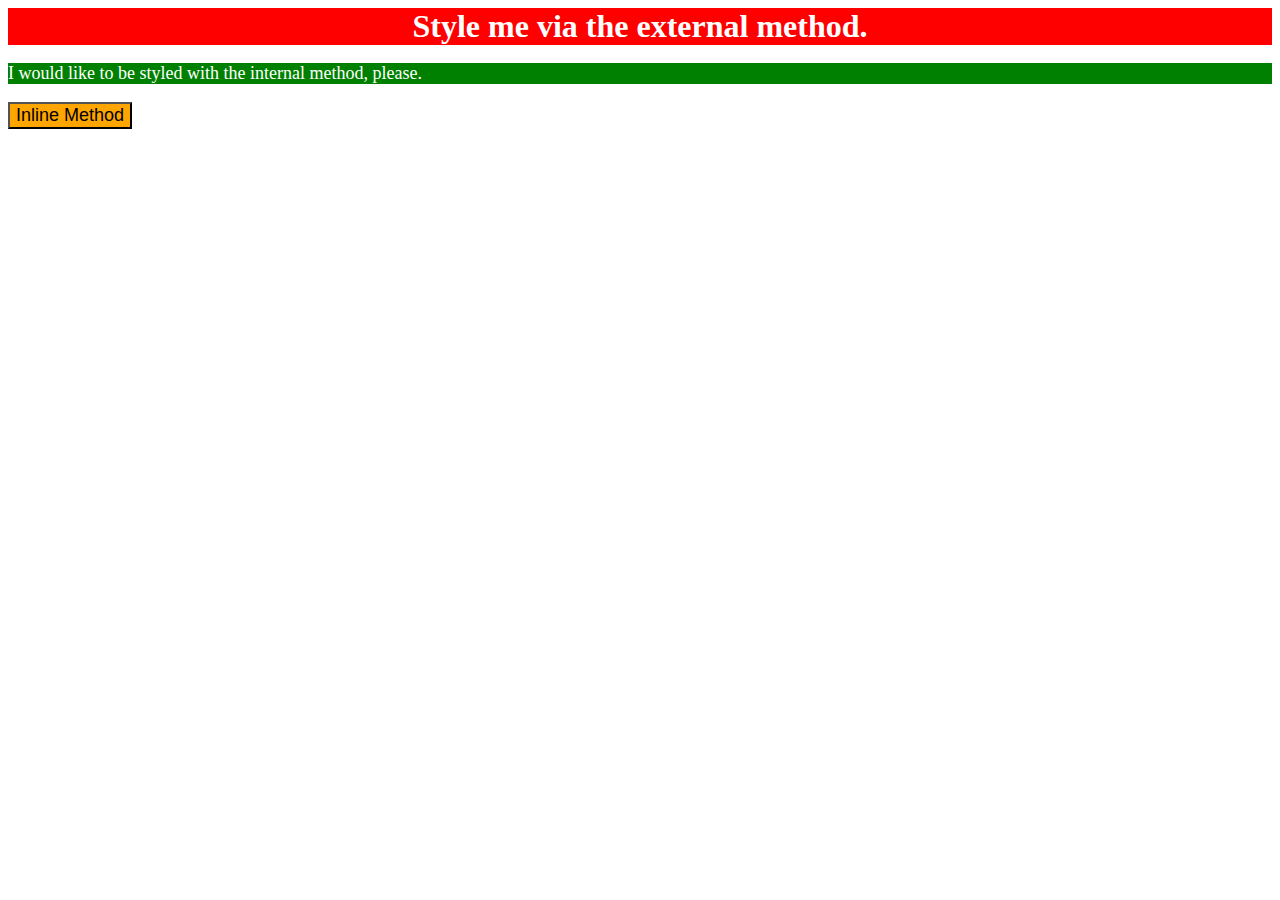
<file: 01/index.html>
<!DOCTYPE html>
<html lang="en">
<head>
    <meta charset="UTF-8">
    <meta http-equiv="X-UA-Compatible" content="IE=edge">
    <meta name="viewport" content="width=device-width, initial-scale=1.0">
    <link rel="stylesheet" href="styles.css">

    <style>
        p
            {
                background-color: green;
                color: white;
                font-size: 18px;
            } 
    </style>
    <title>Document</title>
</head>
<body>
    <div>Style me via the external method.</div>
    <p>I would like to be styled with the internal method, please.</p>
    <button style = 'font-size: 18px; background-color: orange;'>Inline Method</button>
</body>
</html>
</file>
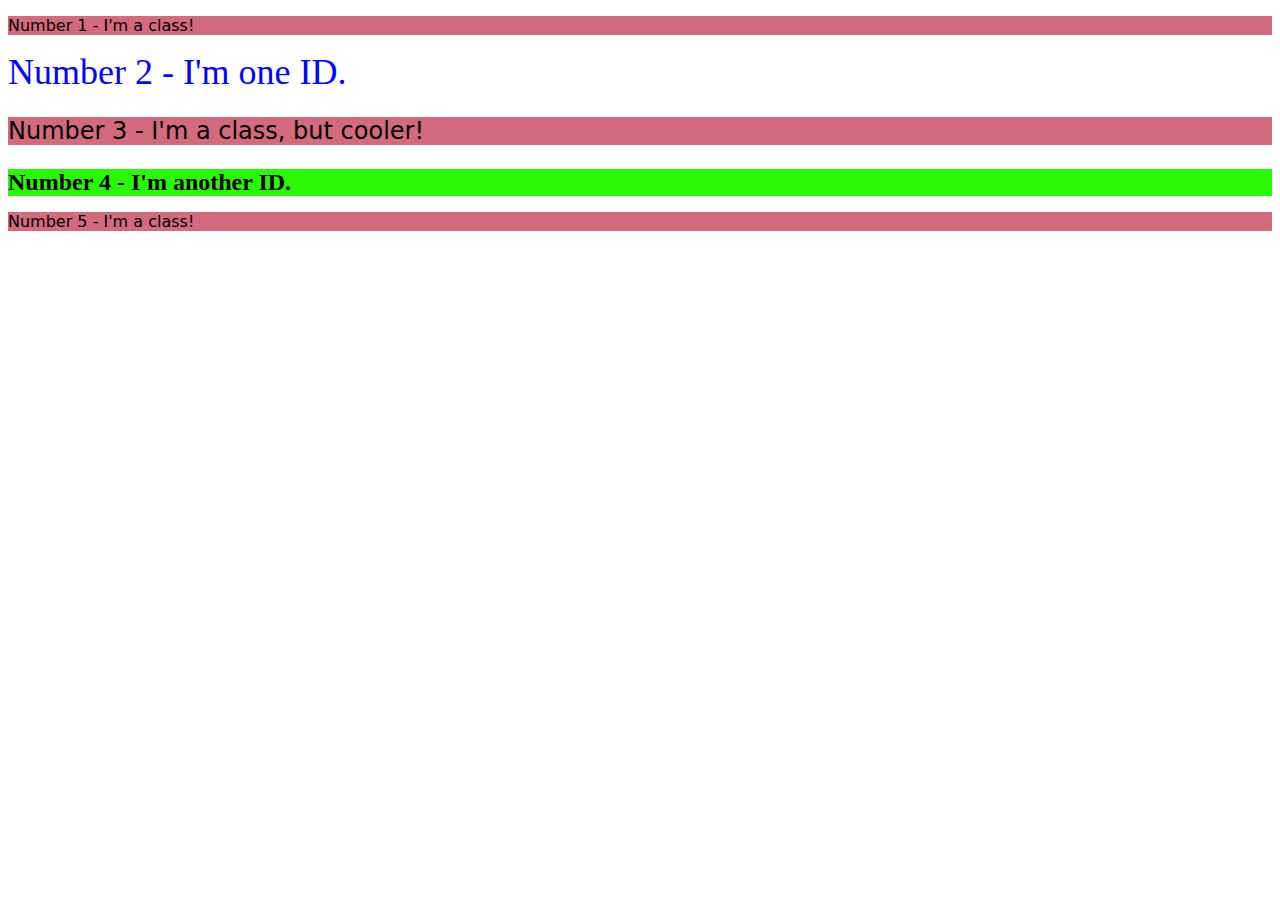
<file: 02/index.html>
<!DOCTYPE html>
<html lang="en">
  <head>
    <meta charset="UTF-8">
    <meta http-equiv="X-UA-Compatible" content="IE=edge">
    <meta name="viewport" content="width=device-width, initial-scale=1.0">
    <title>Class and ID Selectors</title>
    <link rel="stylesheet" href="style.css">
  </head>
  <body>
    <p class="myclass">Number 1 - I'm a class!</p>
    <div id="two">Number 2 - I'm one ID.</div>
    <p class="myclass myclass2">Number 3 - I'm a class, but cooler!</p>
    <div id="four"> Number 4 - I'm another ID.</div>
    <p class="myclass">Number 5 - I'm a class!</p>
  </body>
</html>
</file>
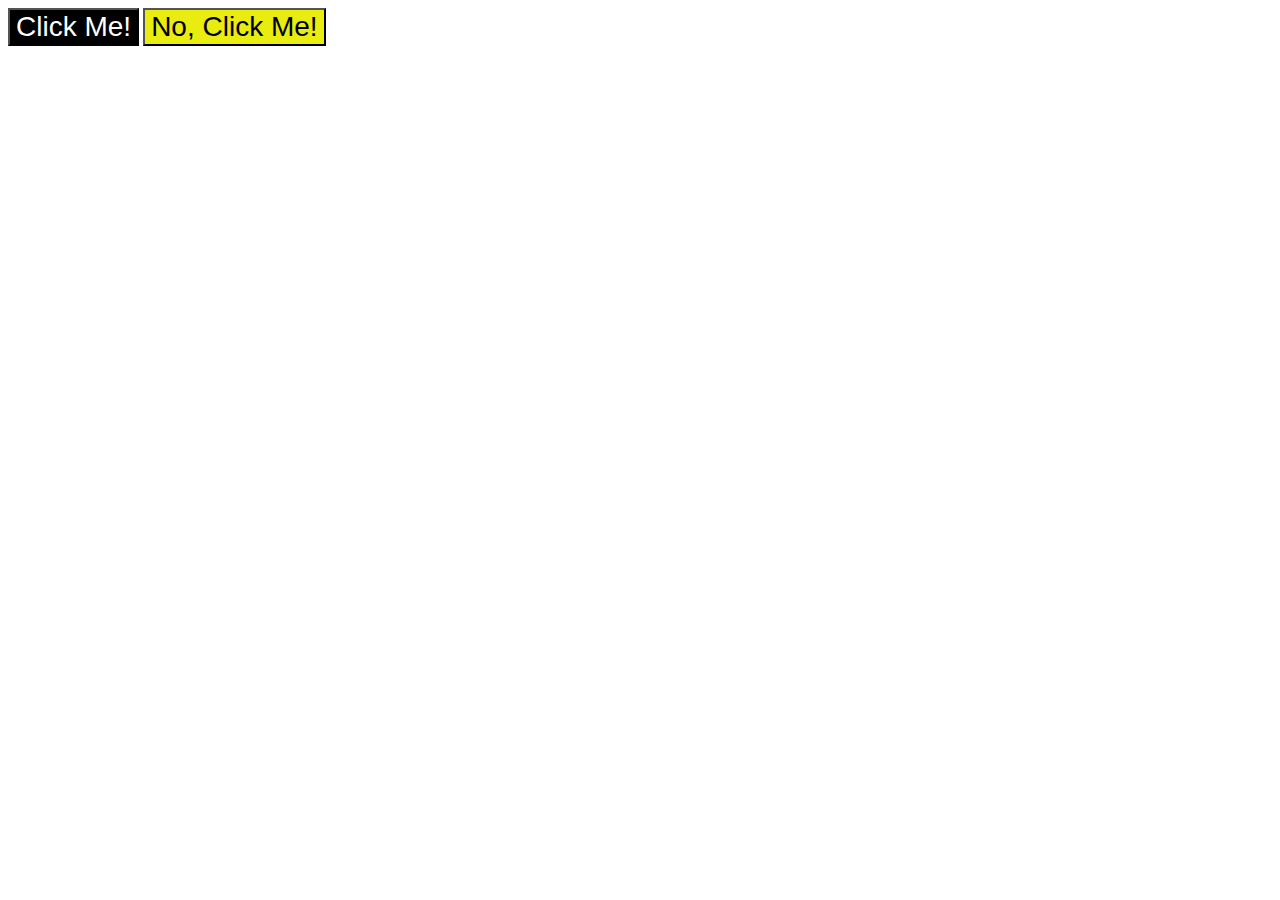
<file: 03/index.html>
<!DOCTYPE html>
<html lang="en">
  <head>
    <meta charset="UTF-8">
    <meta http-equiv="X-UA-Compatible" content="IE=edge">
    <meta name="viewport" content="width=device-width, initial-scale=1.0">
    <title>Grouping Selectors</title>
    <link rel="stylesheet" href="style.css">
  </head>
  <body>
    <button class="button1">Click Me!</button>
    <button class="button2">No, Click Me!</button>
  </body>
</html>
</file>
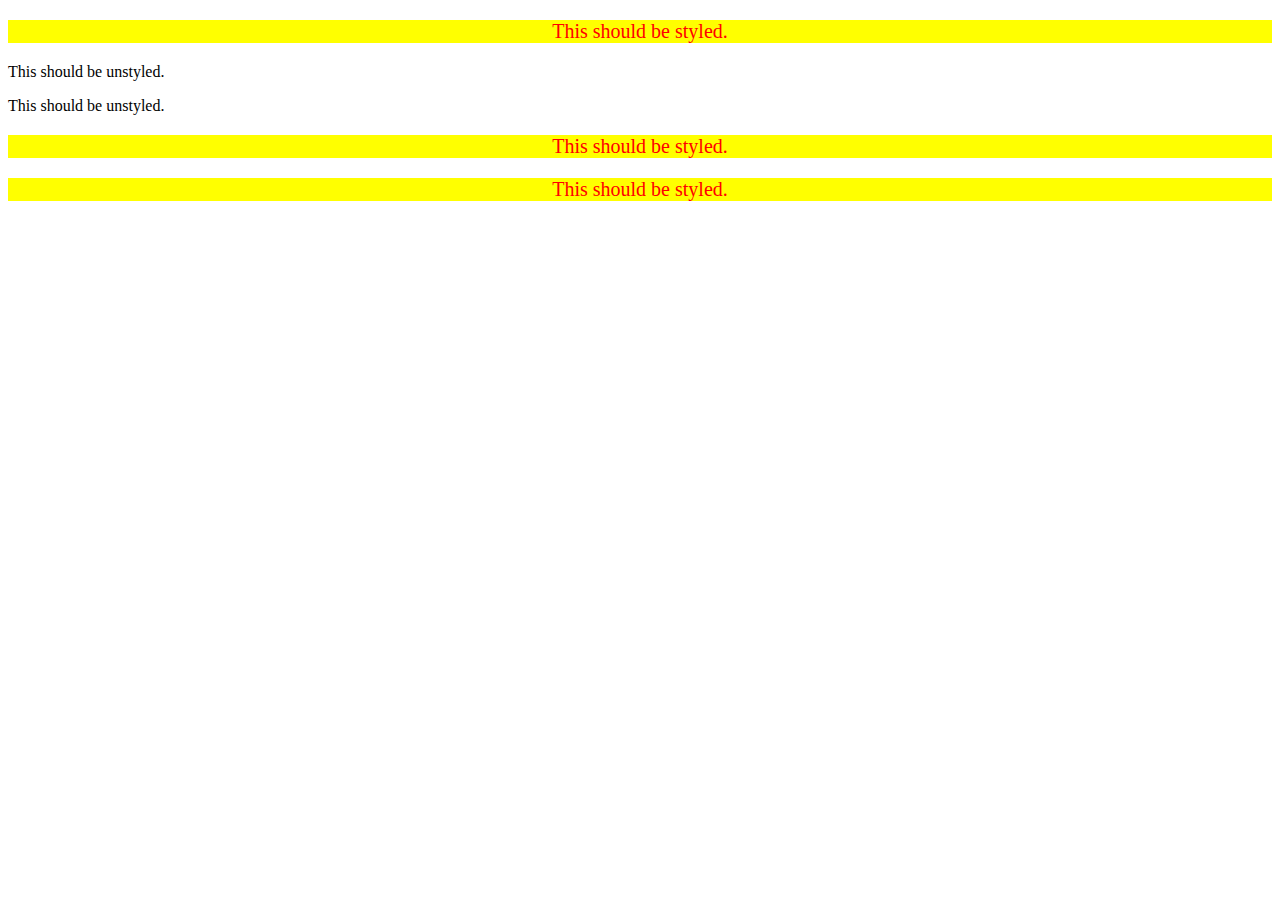
<file: 05/index.html>
<!DOCTYPE html>
<html lang="en">
  <head>
    <meta charset="UTF-8">
    <meta http-equiv="X-UA-Compatible" content="IE=edge">
    <meta name="viewport" content="width=device-width, initial-scale=1.0">
    <title>Descendant Combinator</title>
    <link rel="stylesheet" href="style.css">
  </head>
  <body>
    <div class="container">
      <p class="text">This should be styled.</p>
    </div>
    <p class="text">This should be unstyled.</p>
    <p class="text">This should be unstyled.</p>
    <div class="container">
      <p class="text">This should be styled.</p>
      <p class="text">This should be styled.</p>
    </div>
  </body>
</html>
</file>
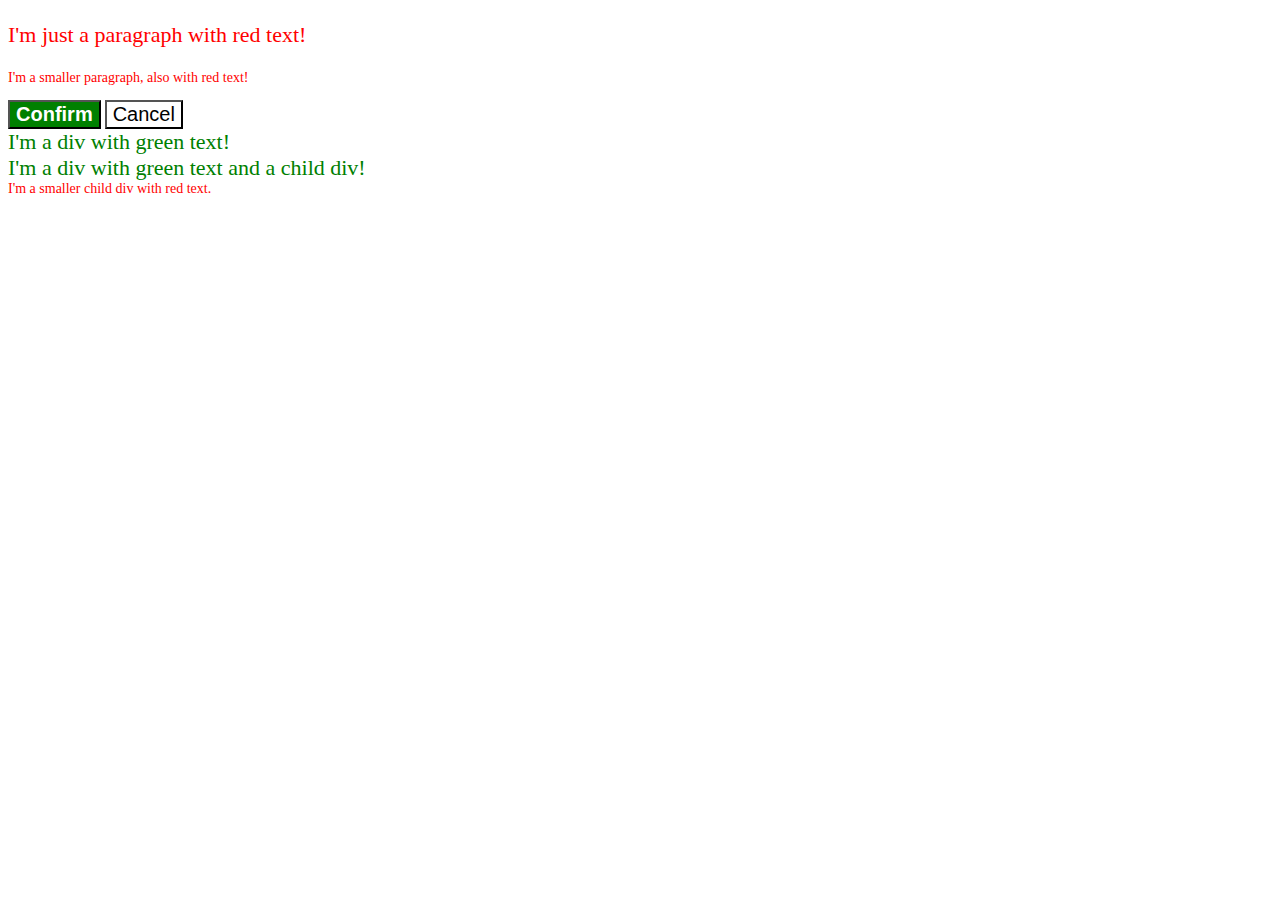
<file: 06/index.html>
<!DOCTYPE html>
<html lang="en">
  <head>
    <meta charset="UTF-8">
    <meta http-equiv="X-UA-Compatible" content="IE=edge">
    <meta name="viewport" content="width=device-width, initial-scale=1.0">
    <title>Fix the Cascade</title>
    <link rel="stylesheet" href="style.css">
  </head>
  <body>
    <p class="para">I'm just a paragraph with red text!</p>
    <p class="para small-para">I'm a smaller paragraph, also with red text!</p>

    <button id="confirm-button" class="button confirm">Confirm</button>
    <button id="cancel-button" class="button cancel">Cancel</button>

    <div class="text">I'm a div with green text!</div>
    <div class="text">I'm a div with green text and a child div!
      <div class="text child">I'm a smaller child div with red text.</div>
    </div>
  </body>
</html>
</file>
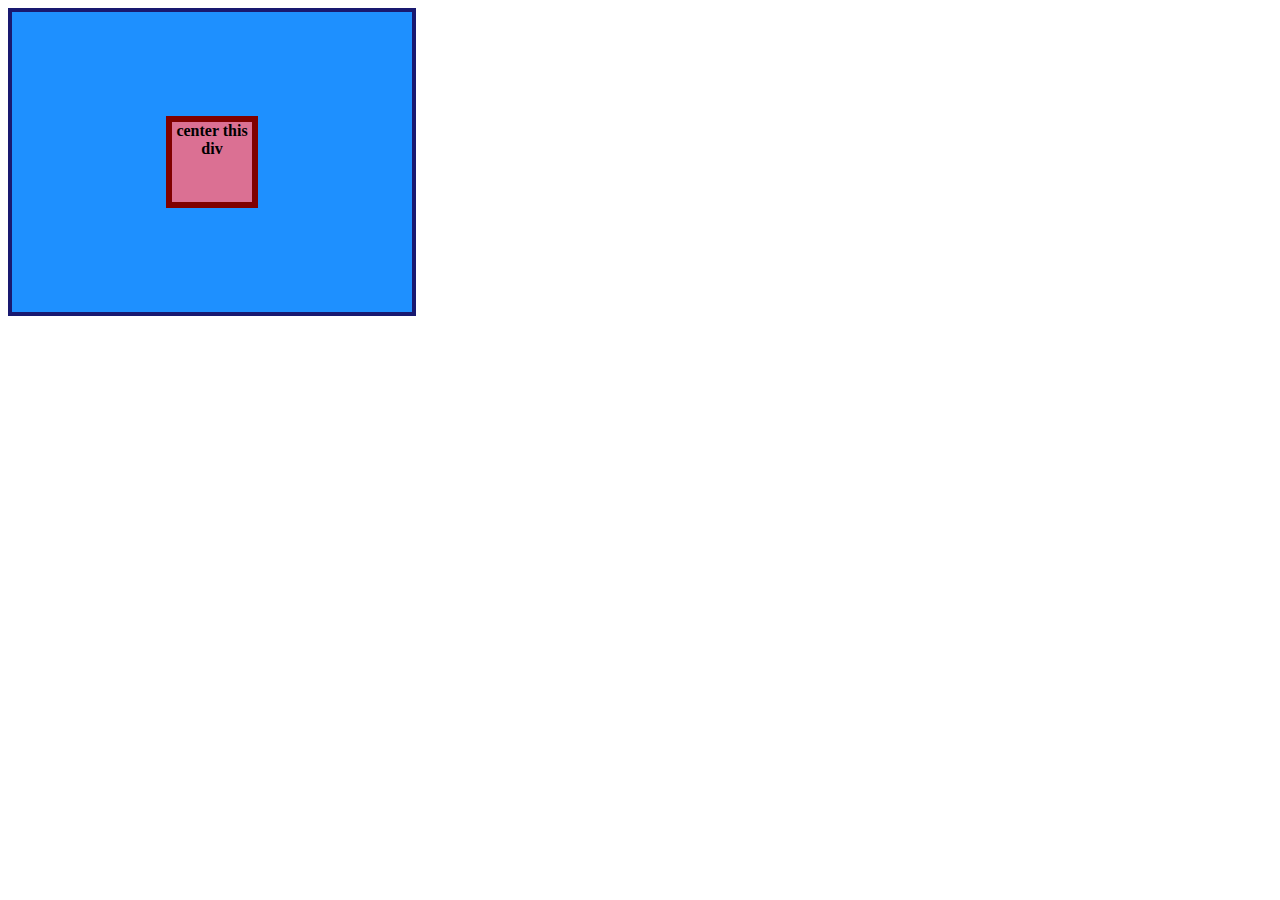
<file: flex/01-flex-center/index.html>
<!DOCTYPE html>
<html lang="en">
  <head>
    <meta charset="UTF-8">
    <meta http-equiv="X-UA-Compatible" content="IE=edge">
    <meta name="viewport" content="width=device-width, initial-scale=1.0">
    <title>CENTER THIS DIV</title>
    <link rel="stylesheet" href="style.css">
  </head>
  <body>
    <div class="container">
      <div class="box">center this div</div>
    </div>
  </body>
</html>
</file>
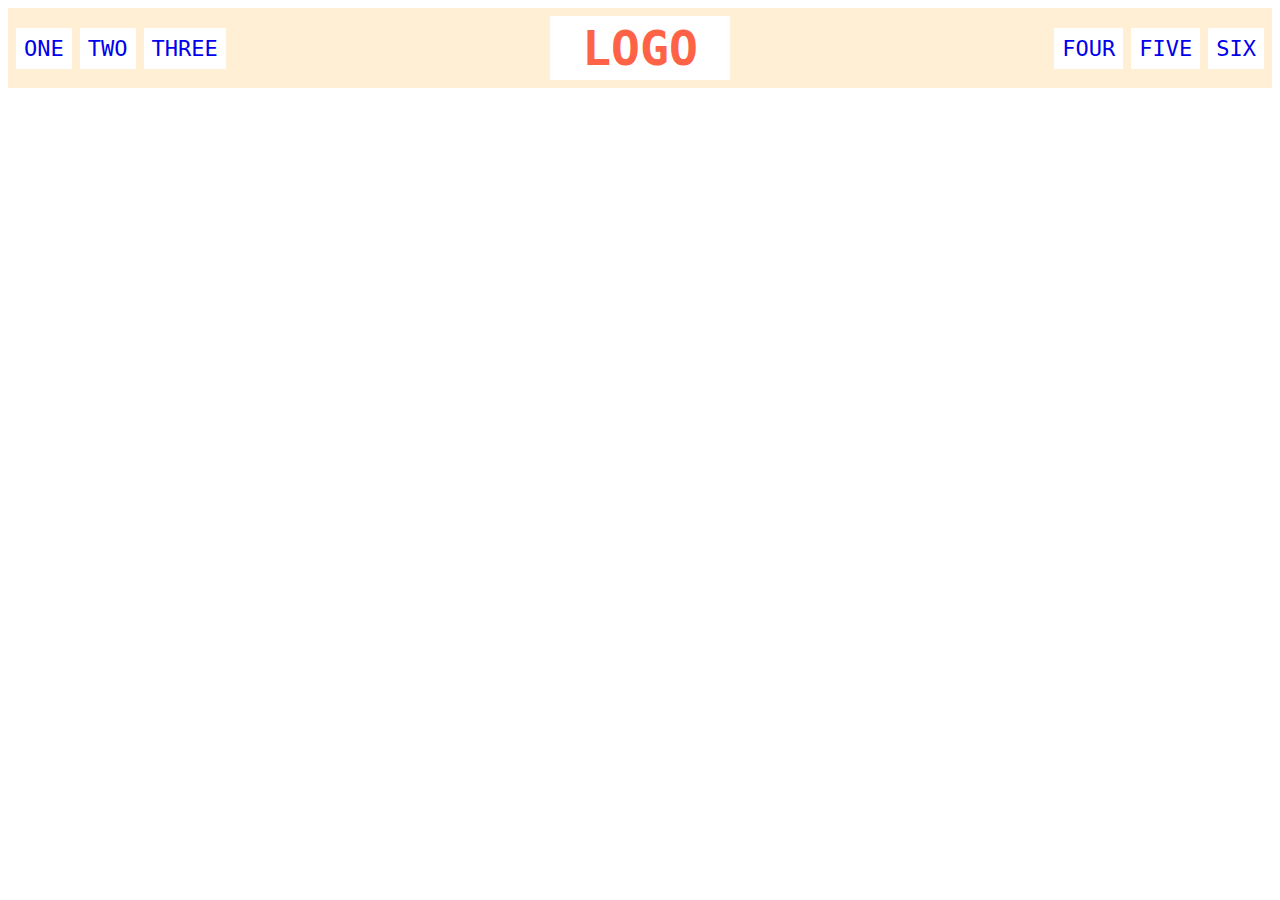
<file: flex/02-flex-header/index.html>
<!DOCTYPE html>
<html lang="en">
  <head>
    <meta charset="UTF-8">
    <meta http-equiv="X-UA-Compatible" content="IE=edge">
    <meta name="viewport" content="width=device-width, initial-scale=1.0">
    <title>Flex Header</title>
    <link rel="stylesheet" href="style.css">
  </head>
  <body>
    <div class="header">
      <div class="left-links">
        <ul>
          <li><a href="#">ONE</a></li>
          <li><a href="#">TWO</a></li>
          <li><a href="#">THREE</a></li>
        </ul>
      </div>
      <div class="logo">LOGO</div>
      <div class="right-links">
        <ul>
          <li><a href="#">FOUR</a></li>
          <li><a href="#">FIVE</a></li>
          <li><a href="#">SIX</a></li>
        </ul>
      </div>
    </div>
  </body>
</html>
</file>
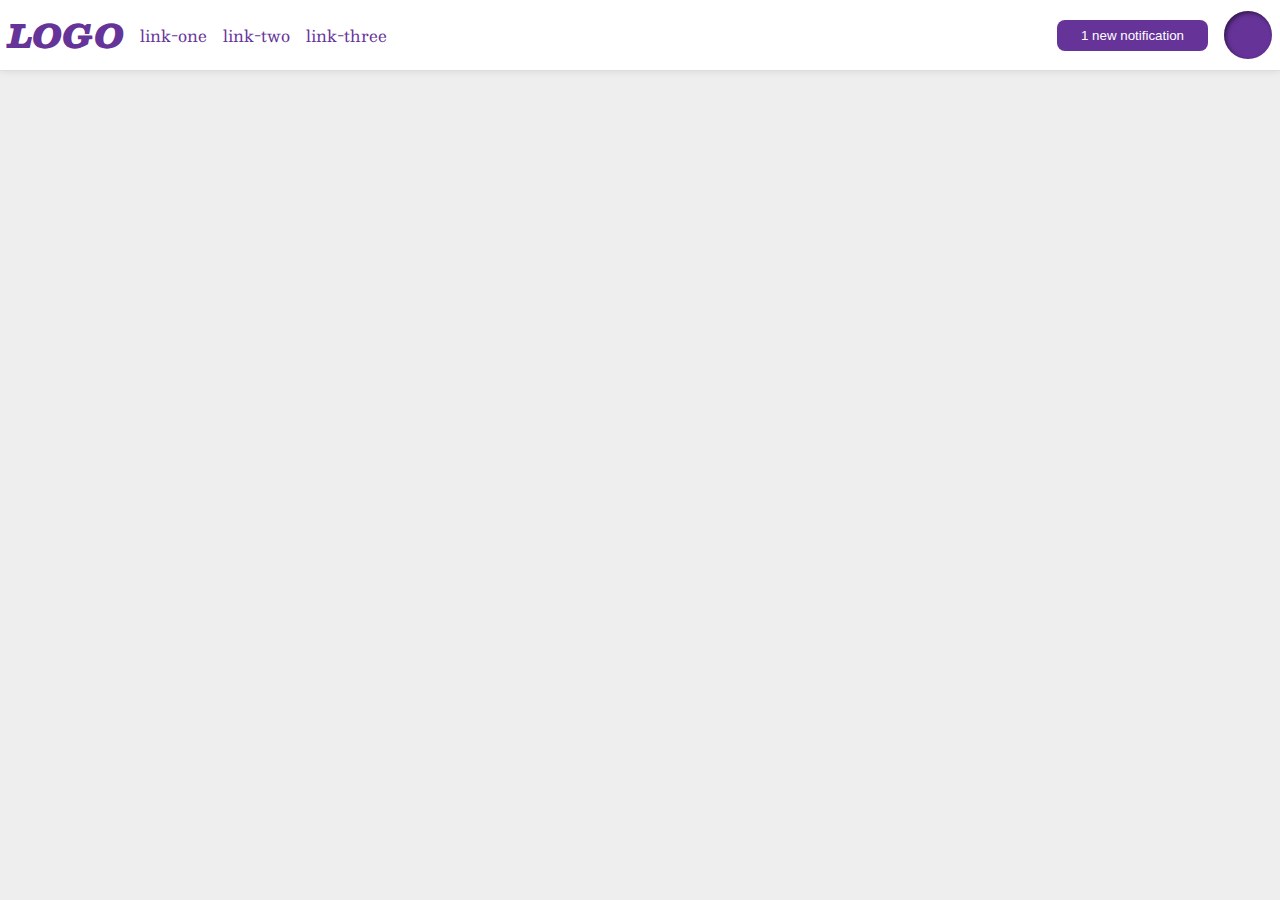
<file: flex/03-flex-header-2/index.html>
<!DOCTYPE html>
<html lang="en">
  <head>
    <meta charset="UTF-8">
    <meta http-equiv="X-UA-Compatible" content="IE=edge">
    <meta name="viewport" content="width=device-width, initial-scale=1.0">
    <title>Flex Header 2</title>
    <link rel="stylesheet" href="style.css">
  </head>
  <body>
    <div class="header">
      <div class="left">
        <div class="logo">
          LOGO
        </div>
        <ul class="links">
          <li><a href="google.com">link-one</a></li>
          <li><a href="google.com">link-two</a></li>
          <li><a href="google.com">link-three</a></li>
        </ul>
      </div>
      <div class="right">
        <button class="notifications">
          1 new notification
        </button>
        <div class="profile-image"></div>
      </div>
    </div>
  </body>
</html>
</file>
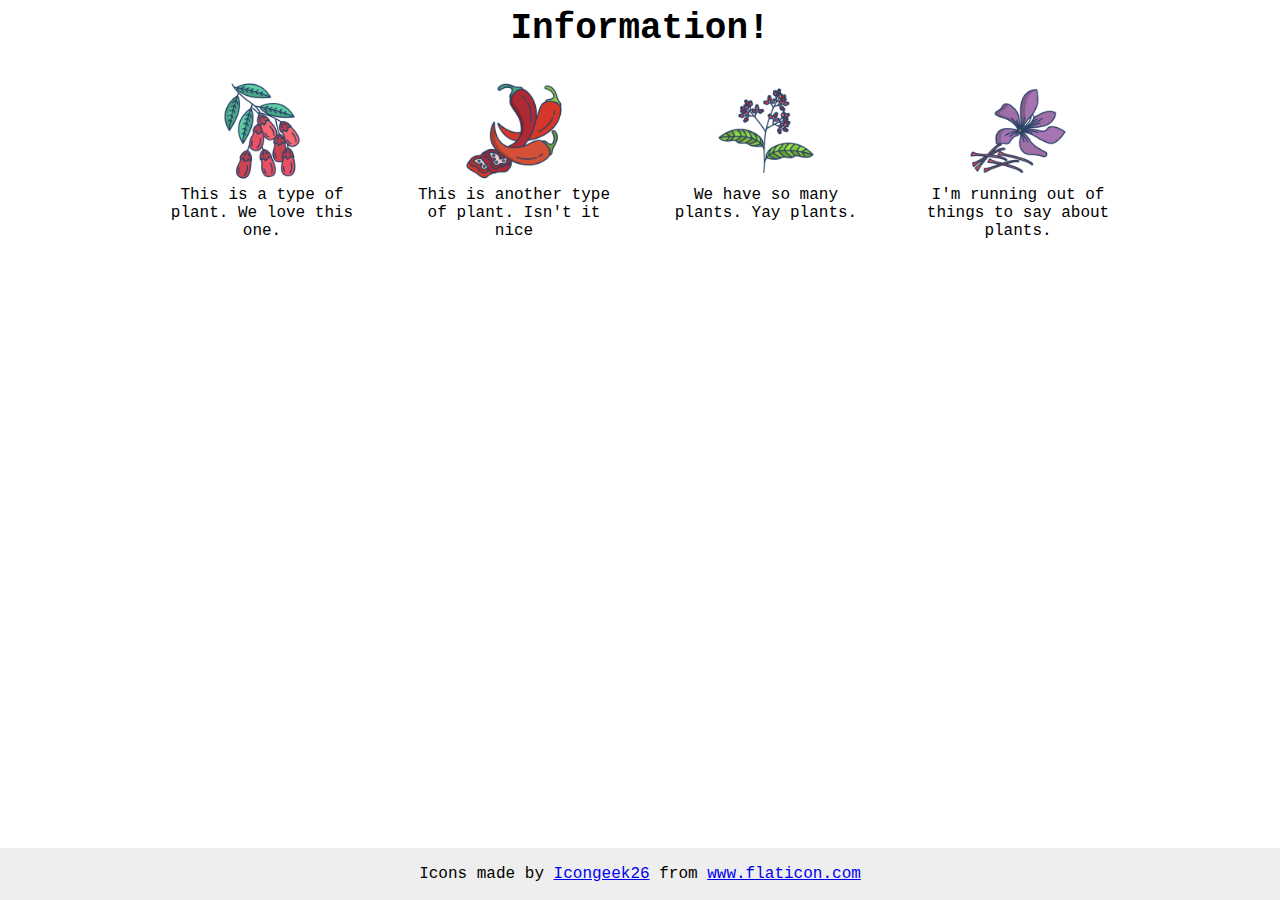
<file: flex/04-flex-information/index.html>
<!DOCTYPE html>
<html lang="en">
  <head>
    <meta charset="UTF-8">
    <meta http-equiv="X-UA-Compatible" content="IE=edge">
    <meta name="viewport" content="width=device-width, initial-scale=1.0">
    <title>Information</title>
    <link rel="stylesheet" href="style.css">
  </head>
  <body>
    <div class="title">Information!</div>

    <div class="items">
      <div class ="item">
        <img src="./images/barberry.png" alt="barberry">
        <div class="text">This is a type of plant. We love this one.</div>
      </div>
       
      <div class ="item">
        <img src="./images/chilli.png" alt="chili">
        <div class="text">This is another type of plant. Isn't it nice</div>
      </div>

      <div class ="item">
        <img src="./images/pepper.png" alt="pepper">
        <div class="text">We have so many plants. Yay plants.</div>
      </div>

      <div class ="item">
        <img src="./images/saffron.png" alt="saffron">
        <div class="text">I'm running out of things to say about plants.</div>
      </div>
    </div>

    <!-- disregard this section, it's here to give attribution to the creator of these icons -->
    <div class="footer">
      <div>Icons made by <a href="https://www.flaticon.com/authors/icongeek26" title="Icongeek26">Icongeek26</a> from <a href="https://www.flaticon.com/" title="Flaticon">www.flaticon.com</a></div>
    </div>
  </body>
</html>
</file>
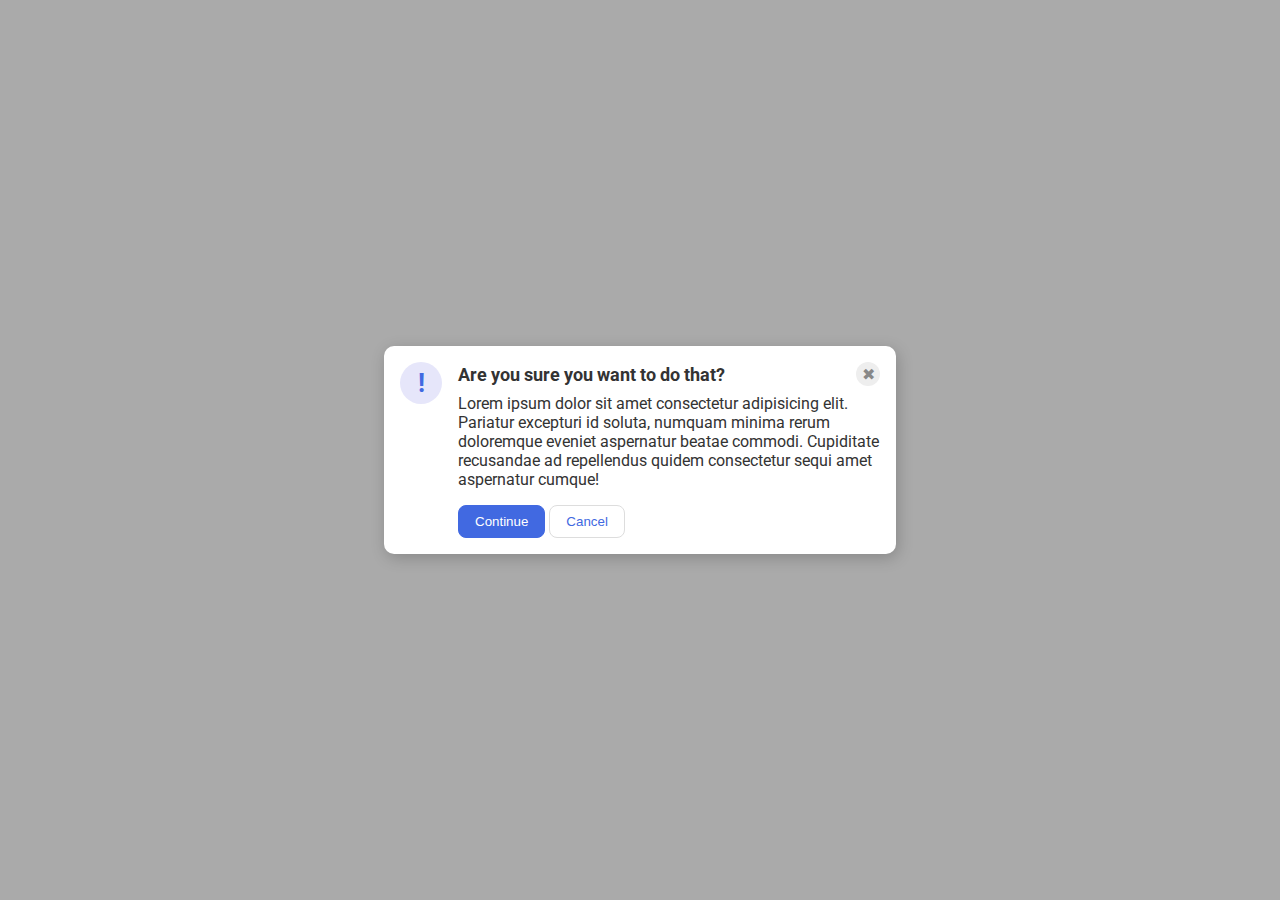
<file: flex/05-flex-modal/index.html>
<!DOCTYPE html>
<html lang="en">
  <head>
    <meta charset="UTF-8">
    <meta http-equiv="X-UA-Compatible" content="IE=edge">
    <meta name="viewport" content="width=device-width, initial-scale=1.0">
    <link rel="stylesheet" href="style.css">
    <title>Modal</title>
  </head>
  <body>
    <div class="modal">
      <div class="icon">!</div>
        <div class="container">
        <div class="header">Are you sure you want to do that?
          <div class="close-button">✖</div>
        </div>
        <div class="text">Lorem ipsum dolor sit amet consectetur adipisicing elit. Pariatur excepturi id soluta, numquam minima rerum doloremque eveniet aspernatur beatae commodi. Cupiditate recusandae ad repellendus quidem consectetur sequi amet aspernatur cumque!</div>
        <button class="continue">Continue</button>
        <button class="cancel">Cancel</button>
        </div>
    </div>
  </body>
</html>
</file>
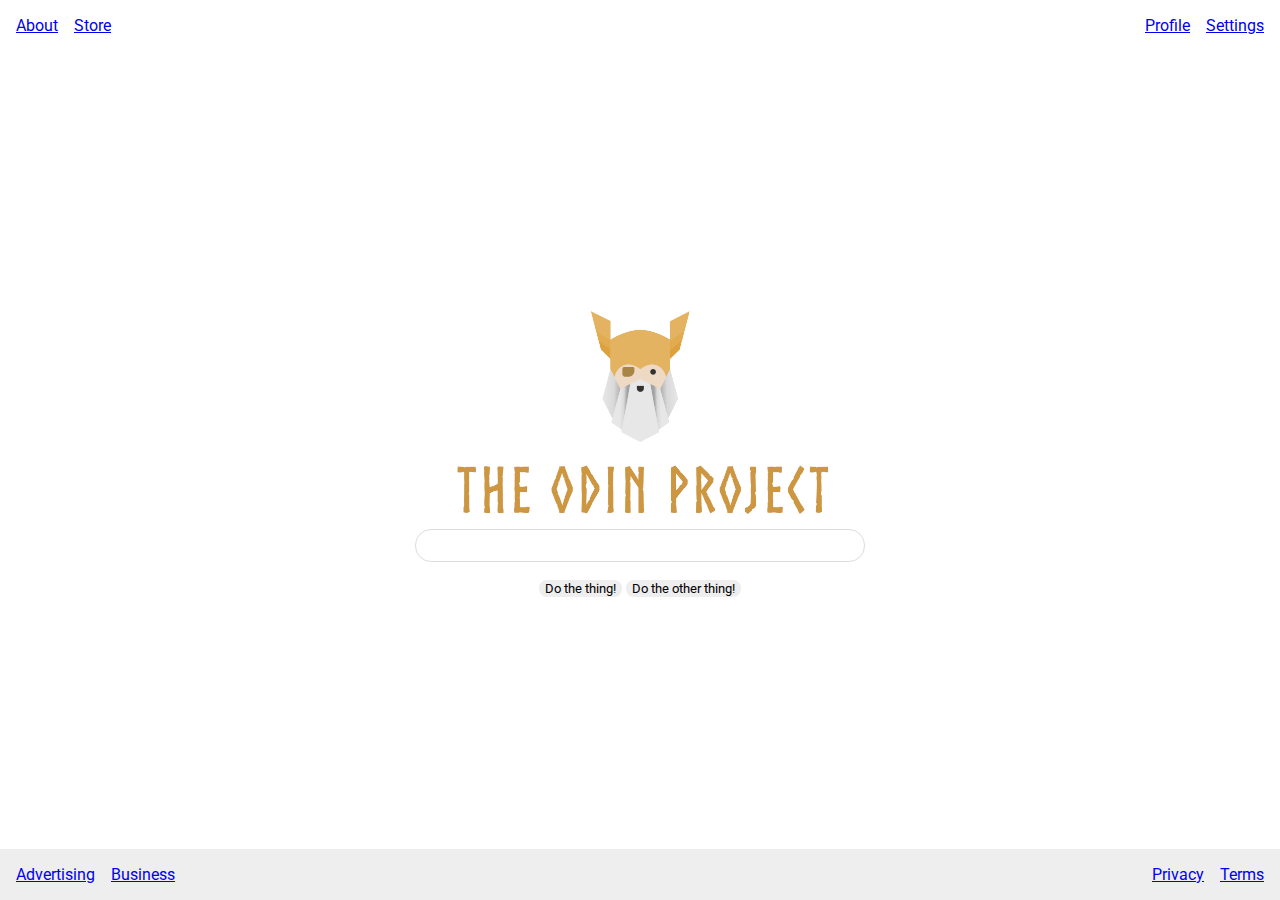
<file: flex/06-flex-layout/index.html>
<!DOCTYPE html>
<html lang="en">
  <head>
    <meta charset="UTF-8">
    <meta http-equiv="X-UA-Compatible" content="IE=edge">
    <meta name="viewport" content="width=device-width, initial-scale=1.0">
    <title>LAYOUT</title>
    <link rel="stylesheet" href="./style.css">
  </head>
  <body>
    <div class="header">
      <ul class="left-links">
        <li><a href="#">About</a></li>
        <li><a href="#">Store</a></li>
      </ul>
      <ul class="right-links">
        <li><a href="#">Profile</a></li>
        <li><a href="#">Settings</a></li>
      </ul>
    </div>
    <div class="content">
      <img src="./logo.png" alt="">
      <div class="input">
        <input type="text">
      </div>
      <div class="buttons">
        <button>Do the thing!</button>
        <button>Do the other thing!</button>
      </div>
    </div>
    <div class="footer">
      <ul class="left-links">
        <li><a href="#">Advertising</a></li>
        <li><a href="#">Business</a></li>
      </ul>
      <ul class="right-links">
        <li><a href="#">Privacy</a></li>
        <li><a href="#">Terms</a></li>
      </ul>
    </div>
  </body>
</html>
</file>
<file: 01/styles.css>
div
{
    color: white;
    background-color: red;
    font-weight: bold;
    font-size:32px;
    text-align: center
}
</file>
<file: 02/style.css>
.myclass
{
    color: black;
    background-color: #d46a7e;
    font-family: Verdana, "DejaVu Sans", sans-serif;
}

.myclass2
{
    font-size: 24px;
}

#two
{
    color: #0000FF;
    font-size: 36px;
}

#four
{
    font-size: 24px;
    font-weight: bold;
    background-color: #2afa00;
}
</file>
<file: 03/style.css>
.button1,
.button2
{
    font-size: 28px;
    font-family: Helvetica, 'Times New Roman', sans-serif;
}


.button1{
    background-color: black;
    color: white;
}

.button2{
    background-color: rgb(233, 236, 15);
}
</file>
<file: 05/style.css>
div .text{
    background-color: yellow;
    text-align: center;
    color: red;
    font-size: 20px;
}
</file>
<file: 06/style.css>
.para,
.small-para {
  color: hsl(0, 100%, 50%);
}

.para {
  font-size: 22px;
}

.small-para {
  font-size: 14px;
}

.button {
  background-color: rgb(255, 255, 255);
  color: rgb(0, 0, 0);
  font-size: 20px;
}

.confirm {
  background: green;
  color: white;
  font-weight: bold;
} 

div.text {
  color: green;
  font-size: 22px;
}

div .child {
  color: red;
  font-size: 14px;
}
</file>
<file: flex/01-flex-center/style.css>
.container {
  background: dodgerblue;
  border: 4px solid midnightblue;
  width: 400px;
  height: 300px;
  display: flex;
  align-items: center;
  justify-content: center;
}

.box {
  background: palevioletred;
  font-weight: bold;
  text-align: center;
  border: 6px solid maroon;
  width: 80px;
  height: 80px;
}
</file>
<file: flex/02-flex-header/style.css>
.header  {
  font-family: monospace;
  background: papayawhip;
  display:flex;
  align-items: center;
  justify-content: space-between;
  padding: 8px;
}

.logo {
  font-size: 48px;
  font-weight: 900;
  color: tomato;
  background: white;
  padding: 4px 32px;
}

ul {
  /* this removes the dots on the list items*/
  list-style-type: none;
  display: flex;
  gap: 8px;
  margin: 0;
  padding: 0;
}

a {
  font-size: 22px;
  background: white;
  padding: 8px;
  /* this removes the line under the links */
  text-decoration: none;
}
</file>
<file: flex/03-flex-header-2/style.css>
/* this is some magical font-importing.  
you'll learn about it later. */
@import url('https://fonts.googleapis.com/css2?family=Besley:ital,wght@0,400;1,900&display=swap');

body {
  margin: 0;
  background: #eee;
  font-family: Besley, serif;
}

.header {
  background: white;
  border-bottom: 1px solid #ddd;
  box-shadow: 0 0 8px rgba(0,0,0,.1);
  display: flex;
  justify-content: space-between;
  padding: 8px;
}

.profile-image {
  background: rebeccapurple;
  box-shadow: inset 2px 2px 4px rgba(0,0,0,.5);
  border-radius: 50%;
  width: 48px;
  height: 48px;
}

.logo {
  color: rebeccapurple;
  font-size: 32px;
  font-weight: 900;
  font-style: italic;
}

button {
  border: none;
  border-radius: 8px;
  background: rebeccapurple;
  color: white;
  padding: 8px 24px;
}

a {
  /* this removes the line under our links */
  text-decoration: none;
  color: rebeccapurple;
}

ul {
  display: flex;
  list-style-type: none;
  margin: 0;
  padding: 0;
  gap: 16px;
}

.left, .right{
  align-items: center;
  gap: 16px;
  display:flex;
}
</file>
<file: flex/04-flex-information/style.css>
body {
  font-family: 'Courier New', Courier, monospace;
  text-align: center;
}

img {
  width: 100px;
  height: 100px;
}

.title {
  font-size: 36px;
  font-weight: 900;
  margin-bottom: 32px;
}

/* do not edit this footer */
.footer {
  position: fixed;
  bottom: 0;
  left: 0;
  right: 0;
  height: 52px;
  display: flex;
  align-items: center;
  justify-content: center;
  background: #eee;
}

.items{
  display: flex;
  justify-content: center;
  gap: 52px;
} 

.item{
  max-width: 200px;
}
</file>
<file: flex/05-flex-modal/style.css>
@import url('https://fonts.googleapis.com/css2?family=Roboto:wght@400;700&display=swap');

html, body {
  height: 100%;
}
body {
  font-family: Roboto, sans-serif;
  margin: 0;
  background: #aaa;
  color: #333;
  /* I'll give you this one for free lol */
  display: flex;
  align-items: center;
  justify-content: center;
}

.modal {
  background: white;
  width: 480px;
  border-radius: 10px;
  box-shadow: 2px 4px 16px rgba(0,0,0,.2);
  display: flex;
  gap: 16px;
  padding: 16px;
}

.icon {
  color: royalblue;
  font-size: 26px;
  font-weight: 700;
  background: lavender;
  width: 42px;
  height: 42px;
  border-radius: 50%;
  display: flex;
  align-items: center;
  justify-content: center;
  flex-shrink: 0;
}

.close-button {
  background: #eee;
  border-radius: 50%;
  color: #888;
  font-weight: 400;
  font-size: 16px;
  height: 24px;
  width: 24px;
  display: flex;
  align-items: center;
  justify-content: center;
}

button {
  padding: 8px 16px;
  border-radius: 8px;
}

button.continue {
  background: royalblue;
  border: 1px solid royalblue;
  color: white;
}

button.cancel {
  background: white;
  border: 1px solid #ddd;
  color: royalblue;
}

.header{
  display: flex;
  align-items: center;
  justify-content: space-between;
  font-size: 18px;
  font-weight: 700;
  margin-bottom: 8px;
} 

.text {
  margin-bottom: 16px;
}
</file>
<file: flex/06-flex-layout/style.css>
@import url('https://fonts.googleapis.com/css2?family=Roboto:wght@400;700&display=swap');

body {
  height: 100vh;
  margin: 0;
  overflow: hidden;
  font-family: Roboto, sans-serif;
  display: flex;
  flex-direction: column;
}

img {
  width: 600px;
}

button {
  font-family: Roboto, sans-serif;
  border: none;
  border-radius: 8px;
  background: #eee;
}

input {
  border: 1px solid #ddd;
  border-radius: 16px;
  padding: 8px 24px;
  width: 400px;
  margin-bottom: 16px;
}

.content {
  flex: 1;
  display: flex;
  align-items: center;
  justify-content: center;
  flex-direction: column;
}

.header,
.footer {
  display: flex;
  justify-content: space-between;
  padding: 16px;
}

.footer {
  background: #eee;
}

ul {
  display: flex;
  list-style: none;
  margin: 0;
  padding: 0;
  gap: 16px
}
</file>
